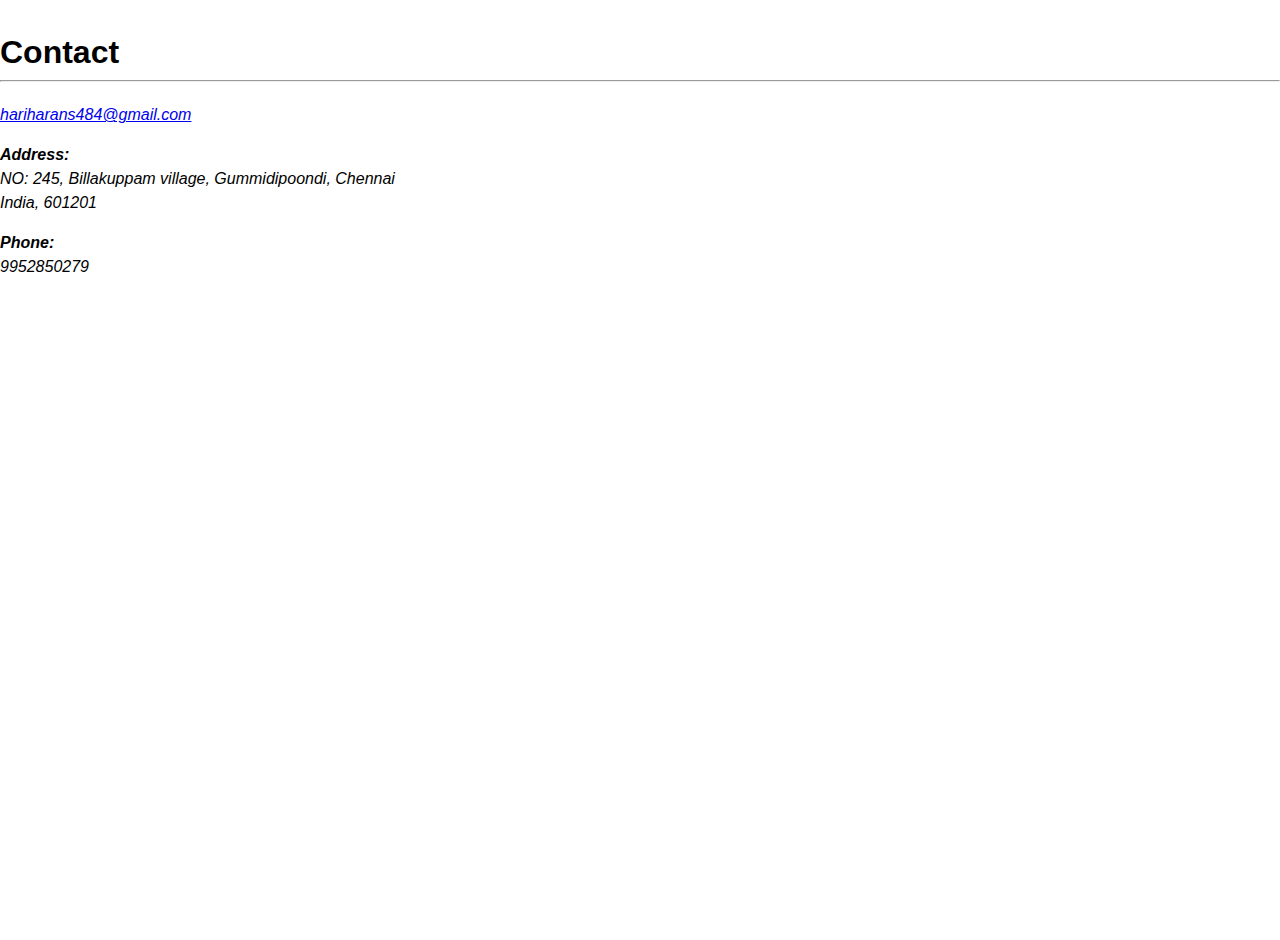
<file: contact.html>
<!DOCTYPE html>
<html lang="en">
<head>
      <meta charset="UTF-8">
      <meta http-equiv="X-UA-Compatible" content="IE=edge">
      <meta name="viewport" content="width=device-width, initial-scale=1.0">
      <link href="https://cdn.jsdelivr.net/npm/bootstrap@5.0.2/dist/css/bootstrap.min.css" rel="stylesheet" integrity="sha384-EVSTQN3/azprG1Anm3QDgpJLIm9Nao0Yz1ztcQTwFspd3yD65VohhpuuCOmLASjC" crossorigin="anonymous">
      <title>Contact</title>
      <link rel="stylesheet" href="css/style.css">
</head>
<body>
      <div class="container">

      <h1>Contact<hr></h1>
      <address>
            <p><a href="mailto:hariharans484@gmail.com">hariharans484@gmail.com</a></p>
            <p> <strong>Address:</strong> <br /> NO: 245, Billakuppam village, Gummidipoondi, Chennai<br /> India, 601201</p>
            <p> <strong>Phone:</strong>
            <br />9952850279</p>
            <p><iframe class="map" src="https://www.google.com/maps/embed?pb=!1m18!1m12!1m3!1d7762.028228771637!2d80.07022604829444!3d13.411453091603118!2m3!1f0!2f0!3f0!3m2!1i1024!2i768!4f13.1!3m3!1m2!1s0x3a4d7f6b8652f7bd%3A0x6fe51f01aa0ae86e!2sBillakuppam%2C%20Tamil%20Nadu%20601201%2C%20India!5e0!3m2!1sen!2skr!4v1657678619758!5m2!1sen!2skr" width="600" height="450" style="border:0;" allowfullscreen="" loading="lazy" referrerpolicy="no-referrer-when-downgrade"></iframe></p>
      </address>
      </div>
      <script src="https://cdn.jsdelivr.net/npm/bootstrap@5.0.2/dist/js/bootstrap.bundle.min.js" integrity="sha384-MrcW6ZMFYlzcLA8Nl+NtUVF0sA7MsXsP1UyJoMp4YLEuNSfAP+JcXn/tWtIaxVXM" crossorigin="anonymous"></script>
</body>
</html>
</file>
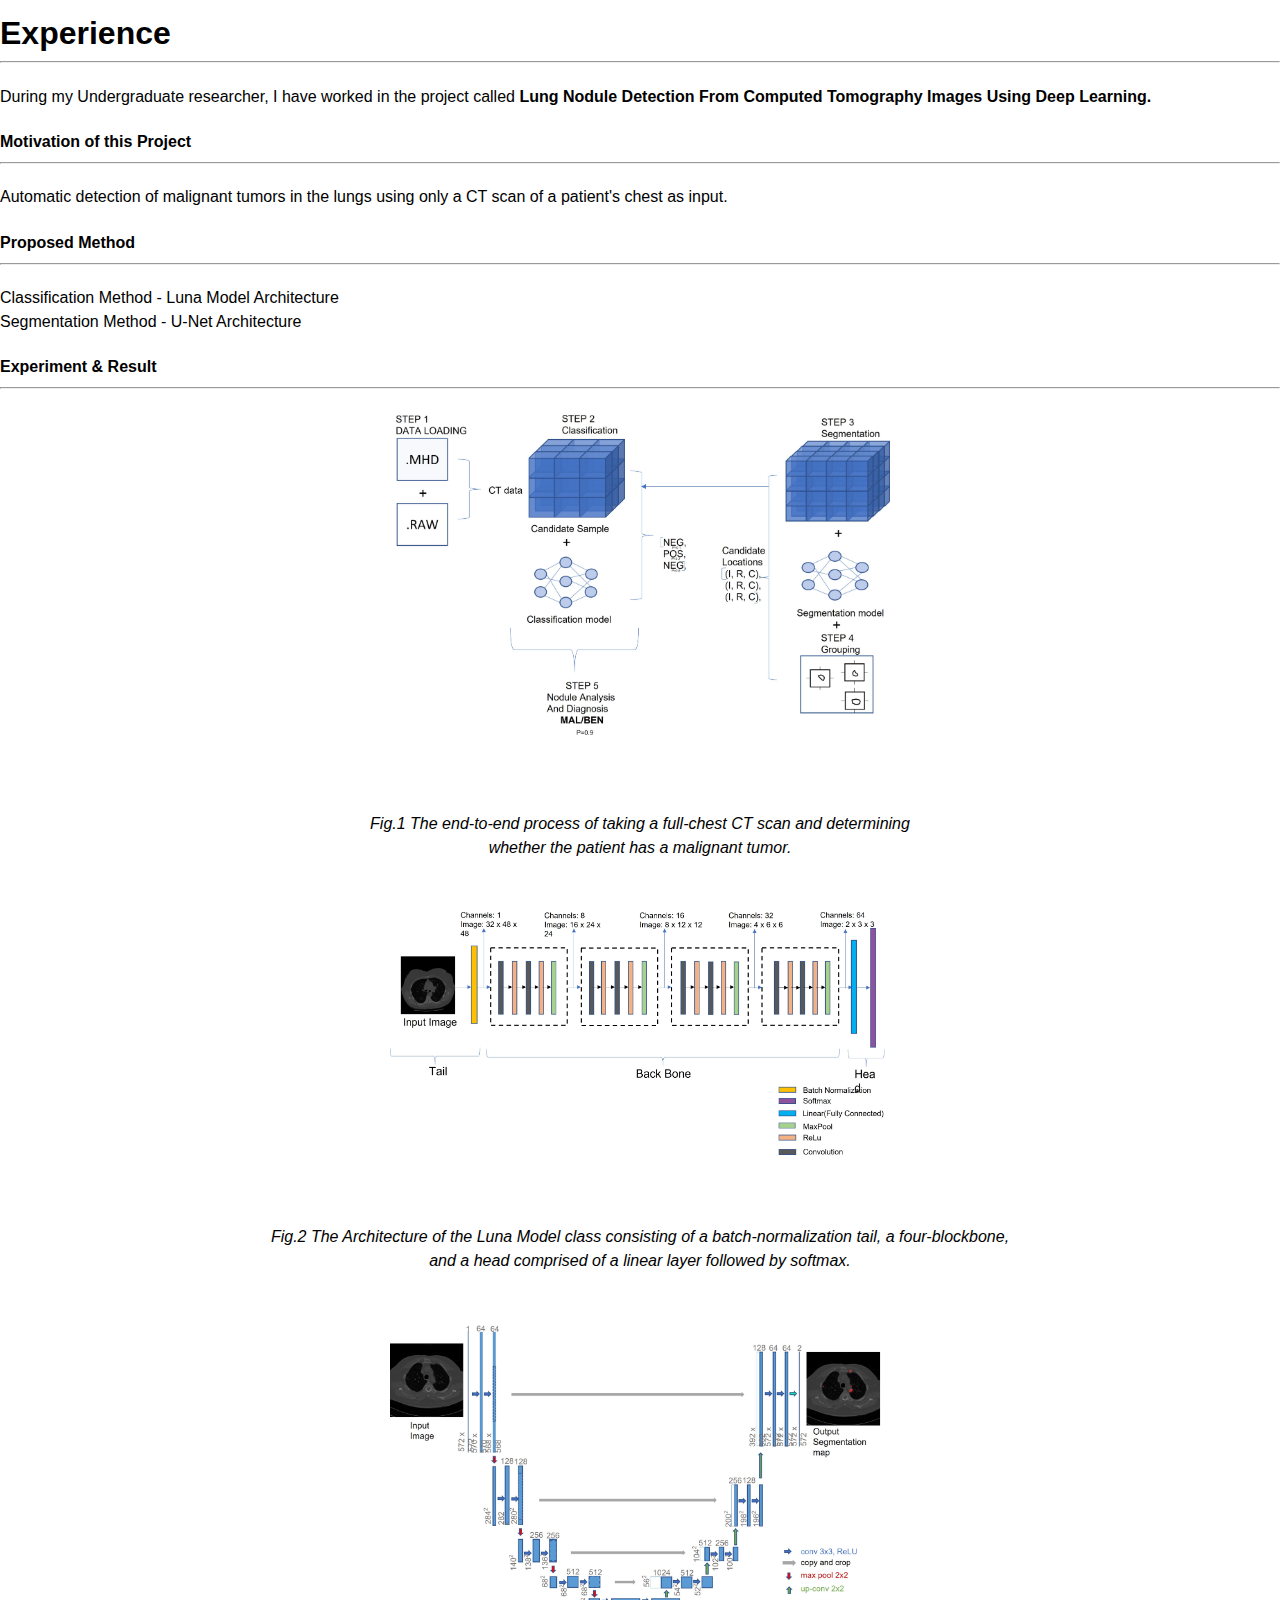
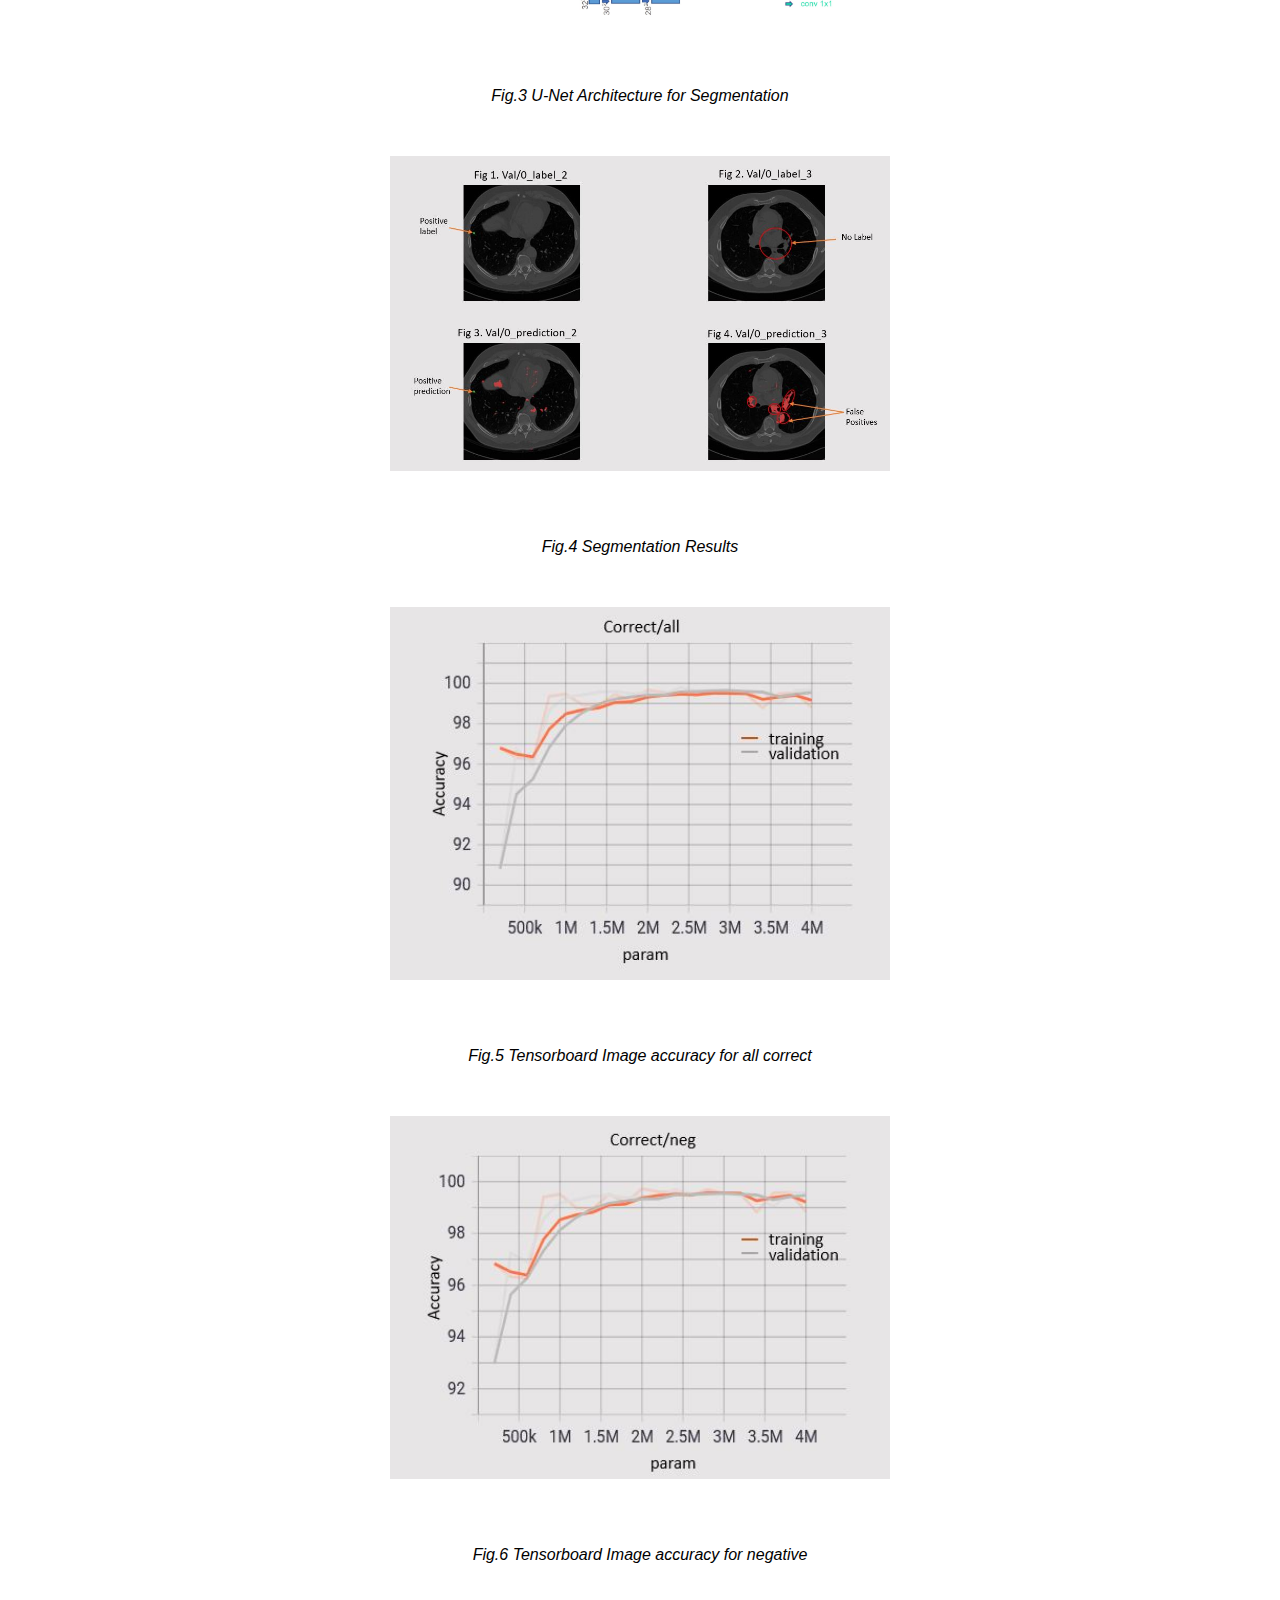
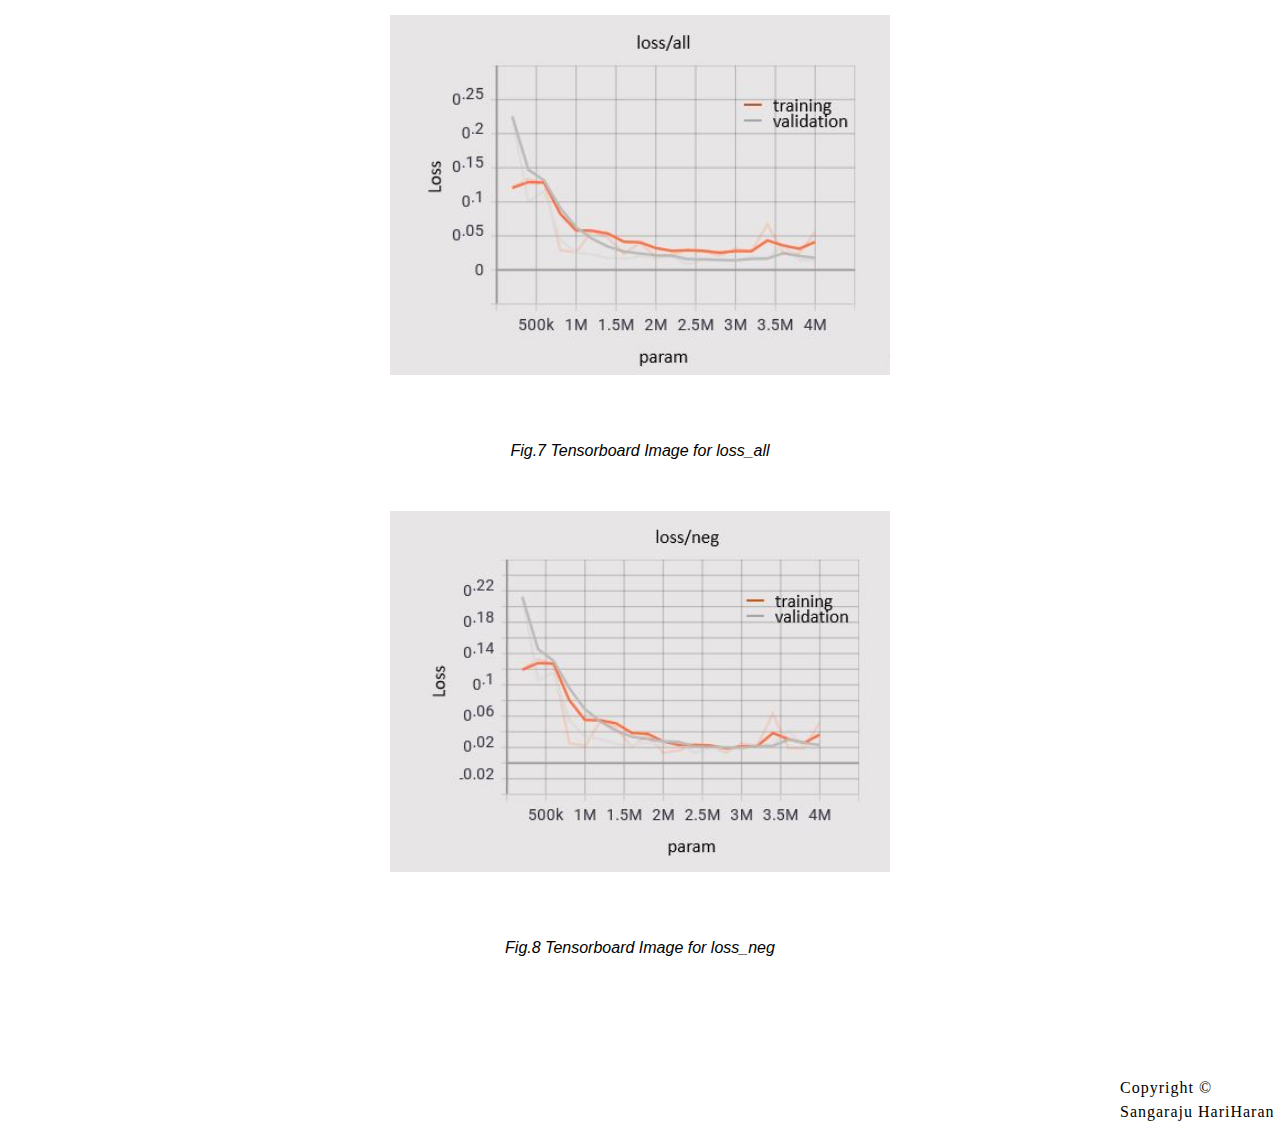
<file: Project Experience.html>
<!DOCTYPE html>
<html lang="en">
<head>
      <meta charset="UTF-8">
      <meta http-equiv="X-UA-Compatible" content="IE=edge">
      <meta name="viewport" content="width=device-width, initial-scale=1.0">
      <title>Project Experience</title>
      <link rel="stylesheet" href="css/style.css">
</head>
<body>
      <h1>Experience<hr/></h1>
      <p><li>During my Undergraduate researcher, I have worked in the project called <strong>Lung Nodule Detection From Computed Tomography Images Using Deep Learning.</strong>   </li></p>
      <h4>Motivation of this Project<hr/></h4>
      <p><li>Automatic detection of malignant tumors in the lungs using only a CT scan of a patient's chest as input.</li></p>
      <h4>Proposed Method<hr/></h4>
      <p><li>Classification Method - Luna Model Architecture <br /></li>
            <li>Segmentation Method - U-Net Architecture</li></p>
      <h4>Experiment & Result <hr/></h4>

      <figure>
            <img src="img/End to End Process.jpg" alt="End to End Process" width="500" height="400" style="margin: 1rem auto 2rem auto;" > 
            <br />
           <p id="seven"> <figcaption>Fig.1 The end-to-end process of taking a full-chest CT scan and determining <br /> whether the patient has a malignant tumor. </figcaption> </p>
      </p>
            
      </figure>

      <figure>
            <img src="img/Luna Architecture.jpg" alt="Luna Architecture" width="500" height="400" style="margin: 3rem auto 4rem auto;">
            <p> <figcaption>Fig.2 The Architecture of the Luna Model class consisting of a batch-normalization tail, a four-blockbone, <br /> and a head comprised of a linear layer followed by softmax. </figcaption></p>
      </figure>

      <figure>
            <img src="img/U-Net Architecture.jpg" alt="U-Net Architecture" width="500" height="400" style="margin: 3rem auto 4rem auto;">
            <p> <figcaption>Fig.3 U-Net Architecture for Segmentation</figcaption></p>
      </figure>

      <figure>
            <img src="img/segmentation_results.JPG" alt="segmentation_results" width="500" height="400" style="margin: 3rem auto 4rem auto;">
            <p> <figcaption>Fig.4 Segmentation Results</figcaption></p>
      </figure>
      
      <figure>
            <img src="img/correct_all.JPG" alt="correctly Predicted" width="500" height="400" style="margin: 3rem auto 4rem auto;">
            <p> <figcaption>Fig.5 Tensorboard Image accuracy for all correct</figcaption></p>

      </figure>

      <figure>
            <img src="img/correct_neg.JPG" alt="predicted all negative" width="500" height="400" style="margin: 3rem auto 4rem auto;">
            <p> <figcaption>Fig.6 Tensorboard Image accuracy for negative</figcaption></p>
      </figure>

      <figure>
            <img src="img/loss_all.JPG" alt="loss_all" width="500" height="400" style="margin: 3rem auto 4rem;">
            <p> <figcaption>Fig.7 Tensorboard Image for loss_all</figcaption></p>

      </figure>

      <figure>
            <img src="img/loss_neg.JPG" alt="loss_neg" width="500" height="400" style="margin: 3rem auto 4rem;">
            <p> <figcaption>Fig.8 Tensorboard Image for loss_neg</figcaption></p>
      </figure>

      <footer>
            <p id="three">Copyright &copy; Sangaraju HariHaran
      </footer>

</body>
</html>
</file>
<file: css/style.css>
html {
  font-size: 100%;
  line-height: 1.5rem;
  box-sizing: border-box;
  font-family: Arial, Helvetica, sans-serif;
}

body {
  margin: 0 auto;
  padding: 0;
  min-height: 100vh;
  max-width: 1400px;
}

*,
*::before,
*::after {
  box-sizing: inherit;
}

img {
  max-width: 100%;
  height: auto;
  display: block;
}

/*
h4 {
  text-align: center;
  padding-right: 50px;
  letter-spacing: 0.5px;
  font-family: Georgia;
  font-size: 25px;
  position: relative;
  right: 60px;
  top: 190px;
}
*/
/*

#zero {
  text-align: center;
  padding-left: 600px;
  position: relative;
  left: 300px;
  bottom: 20px;
}
*/

/*

#one {
  text-align: center;
  letter-spacing: 0.5px;
  font-family: Georgia;
  font-size: medium;
  position: relative;
  right: 85px;
}

*/

/*
#two {
  text-align: left; 
  font-family: Georgia;
  letter-spacing: 1px;
  text-size-adjust: 10%;
  position: relative;
  right: 400px;
  width: fit-content;
  padding-inline-start: 50%;
}

*/

#three {
  font-family: serif;
  letter-spacing: 1px;
  padding-left: 1120px;
  padding-top: 100px;
}

/* Here we are going to style nav bar */

.header-nav {
  display: flex;
  flex-wrap: wrap; /* We eventually need to wrap our logo in unorderlist */
  justify-content: center; /* This centers our content to the middle */
  align-items: center; /* Align items centers the content vertically */
  line-height: 1rem; /* we set a default line height 1.5rem for the document */
  overflow: hidden; /* we will put overflow hidden for the header nav. so, we can have scaling css transitions for hover states our links 
                        This will keep the web page from jumping around as the hover states are triggered.*/
  margin-bottom: 0.5rem; /* we add some margin to the bottom of the header nav to push the image down just a bit */
  background-color: wheat;
}

.logo,
.nav-menu {
  /* remeber we can style two selectors at the same time by seperating them with a comma this cuts down 
                    on the amount of code we have to write */
  text-transform: uppercase; /* Now, I've transformed the text of our navigation elements to all caps to give it more of a stylistic flair. */
}

/* Now, we are styling the unordered list */

.nav-menu {
  list-style: none; /* let's remove the bullet points by removing any list styling */
  display: flex; /* we also want it to display flex and now you can see since we had flex wrap on our previos element now everything wraps */
  flex-wrap: wrap; /* Need to have flex wrap to wrap here */
  justify-content: space-evenly; /* we justify the content space evenly. so, we have even spacing of our links */
  align-items: center; /* flex basis to them and display them as a block for the flexbox to work. we vertically align */
  padding: 0; /* unordered lists have padding by default on the left that's why this isn't centered.
                once, I remove that default padding the unordered list will be centered */
  margin: 0; /* we can remove any default margins as well because we will be adding individual padding */
}

/* next we are going to styling the list itmes these are the li's inside the unorderd list nav menu */

.nav-item {
  flex: 1 0 50%; /* flex property, we are going to have a flex grow of 1, flex shrink of 0, and a basis of 10% */
  text-align: center; /* now, we are going to style the links in logo and in nav menu */
}

/* now, we are going to style the links in logo and in nav menu remember to style a link you type it's class name then a space then 'a' for link */

.logo a,
.nav-menu a {
  display: block; /* links are inline elemnts by default. so, we need to set them to display block. */
  text-decoration: none; /* we remove teh default under line */
  letter-spacing: 0.2rem; /* it's for to five space between the letters */
  padding: 0.8rem; /* This will add spacing between all of these menu items */
}

/* now, let's style the logo this is the entire h1 that holds the logo */

.logo {
  margin: 0 auto; /* this will keep our logo automatically center */
}

/* we have pleny more space to show our actual content */

.logo a {
  color: purple;
}

.nav-menu a {
  color: purple;
  transition: all ease-in-out 0.5s; /* with this declaration transition you can say all properties ease them in and out */
}

/* now, I am going to style what happens when I hover the nav links with my cursor. */

.nav-menu a:hover {
  background-color: whitesmoke; /* This will change the background color of the links */
  transform: scale(
    1.1
  ); /* we can add some scale change to them when we hover */
}

/* we can give a clicking sensation by styling the active state to go down a little bit using animation principles */

.nav-menu a:active {
  transform: scale(0.9);
}

img.image {
  margin-top: -77px;
}

/* let's add some media queries. so, this work on different devices.
   The first media query we will add is for tablets to add a media queries. we type @media */

@media (min-width: 600px) {
  /* everything below 600px will gave the styles above us. so, that's the mobile first */
  .header-nav,
  .header-nav1 {
    line-height: 1.5rem; /* we will increase the line height. */
  }
}

.nav-menu {
  width: 50%;
}

/* we are styling mobile first */

.nav-item {
  flex: 1 0 10%;
}

/* Now, we are going to fix our webpage for desktop version */

@media (min-width: 900px) {
  /* Now, I am targeting anything over 900 pixels */
  .header-nav,
  .header-nav1 {
    justify-content: space-between;
    padding: 1rem; /* little bit padding on the top and the bottom but not on the left and right */
    margin: 1rem auto 2rem auto; /* there's a margin above */
  }
  .nav-menu {
    width: auto;
  }
  .logo {
    margin: 0 0 0 0.3rem;
  }
}

@media (min-device-width: 320px) {
  .header-nav,
  .header-nav1 {
    justify-content: space-between;
    padding: 1rem; /* little bit padding on the top and the bottom but not on the left and right */
    /*margin: 1rem auto 2rem auto; */ /* there's a margin above */
  }
  .nav-menu {
    width: auto;
  }
  .logo {
    margin: 0 0 0 0.3rem;
  }
}

#zero {
  padding-left: 8%;
}

#one {
  text-align: left;
  font-family: Georgia;
  font-size: larger;
  letter-spacing: 1px;
  text-size-adjust: 10%;
  padding-inline-start: 25%;
  padding-right: 10px;
  padding-inline-end: 20%;
}

#two {
  font-family: Georgia;
  font-size: large;
  letter-spacing: 1px;
  text-size-adjust: 10%;
  padding-inline-start: 25%;
  padding-right: 10px;
  padding-inline-end: 20%;
}

#four {
  font-family: Georgia;
  font-size: large;
  letter-spacing: 1px;
  text-size-adjust: 10%;
  padding-inline-start: 25%;
  padding-right: 10px;
  padding-inline-end: 20%;
}

#five {
  font-family: Georgia;
  font-size: large;
  letter-spacing: 1px;
  text-size-adjust: 10%;
  padding-inline-start: 25%;
  padding-right: 10px;
  padding-inline-end: 20%;
}

#six {
  font-family: Georgia;
  font-size: large;
  letter-spacing: 1px;
  text-size-adjust: 10%;
  padding-inline-start: 25%;
  padding-right: 10px;
  padding-inline-end: 20%;
}

.figure {
  display: flex;
  border: 2px dotted gray;
  margin: 30px; /* adjust as needed */
}
figure img {
  vertical-align: top;
}
figure figcaption {
  text-align: center;
  font-size: medium;
  font-style: italic;
}
.container {
  margin-top: 40px;
}
a.social:hover{
  background-color: wheat !important;
    transform: scale( 1.1 );
}
@media only screen and (max-width: 767px) {
  #three {
    padding-left: 0px;
    text-align: center;
    
}
img.image {
  margin-top: -50px;
  margin-left: 75px;
  /* text-align: center; */
}
iframe.map {
  width: 100%;
}
}

@media screen and (min-device-width: 820px) and (max-device-width: 1180px) { 
  img.image {
    margin-top: 0;
    margin-left: 0px;
    /* text-align: center; */
  }
  #three {
    padding-left: 0px;
    text-align: center;
    
}
}
@media screen and (min-device-width: 768px) and (max-device-width: 1024px) { 
  img.image {
    margin-top: 0;
    margin-left: 0px;
    /* text-align: center; */
  }
  #three {
    padding-left: 0px;
    text-align: center;
    
}
}
</file>
